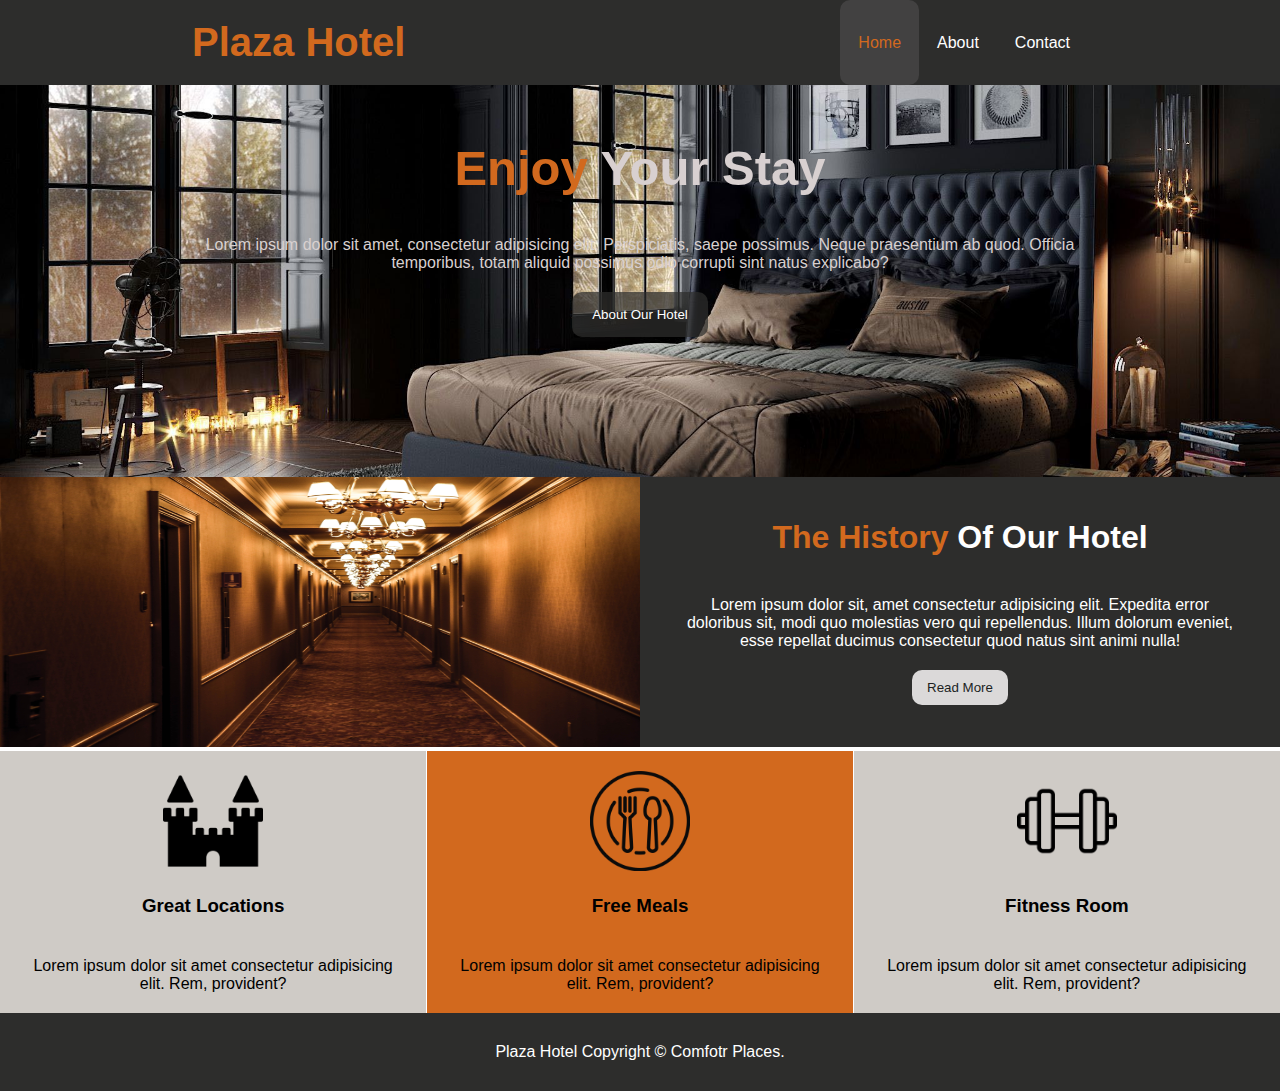
<file: html/index.html>
<!DOCTYPE html>
<html lang="en">
<head>
    <meta charset="UTF-8">
    <meta http-equiv="X-UA-Compatible" content="IE=edge">
    <meta name="viewport" content="width=device-width, initial-scale=1.0">
    <title>Hotel</title>
    <link rel="stylesheet" href="../css/style.css">
</head>
<body>
    <header id="header">
         <nav class="navbar container">
                <h1 class="logo"><a href="../html/index.html">Plaza Hotel</a> </h1>
                <ul>
                    <li><a class="present" href="#">Home</a></li>
                    <li><a href="../html/about.html">About</a></li>
                    <li><a href="../html/contact.html">Contact</a></li>
                </ul>
        </nav>
     </header>
     <div class="showcase ">
        <div class="in-showcase container">
            <h1><span>Enjoy</span> Your Stay</h1>
            <p>Lorem ipsum dolor sit amet, consectetur adipisicing elit. Perspiciatis, saepe possimus. Neque praesentium ab quod. Officia temporibus, totam aliquid possimus odio corrupti sint natus explicabo?</p>
            <button><a href="../html/about.html">About Our Hotel<a></button>
        </div>
        
    </div>
    <div class="mainbar">
        <div class="mainbar-left">
          <img src="../img/zal.jpg" alt=""> 
        </div>
        <div class="mainbar-right">
            <h1><span class="spn">The History</span> Of Our Hotel</h1>
            <p>Lorem ipsum dolor sit, amet consectetur adipisicing elit. Expedita error doloribus sit, modi quo molestias vero qui repellendus. Illum dolorum eveniet, esse repellat ducimus consectetur quod natus sint animi nulla!</p>
            <button>Read More</button>
        </div>
        <div class="clr"></div>
    </div>
    <div class="box-bars">
        <div class="box">
            <img width="100px" src="../img/castle22.png" alt="">
            <h3>Great Locations</h3>
            <p>Lorem ipsum dolor sit amet consectetur adipisicing elit. Rem, provident?</p>
        </div>
        <div class="box">
            <img width="100px" src="../img/meal4.png" alt="">
            <h3>Free Meals</h3>
            <p>Lorem ipsum dolor sit amet consectetur adipisicing elit. Rem, provident?</p>
        </div>
        <div class="box">
            <img width="100px" src="../img/fitness3.png" alt="">
            <h3>Fitness Room</h3>
            <p>Lorem ipsum dolor sit amet consectetur adipisicing elit. Rem, provident?</p>
        </div>
    </div>
    <div id="footer">
        <p>Plaza Hotel Copyright &copy; Comfotr Places.</p>
    </div>
</body>
</html>
</file>
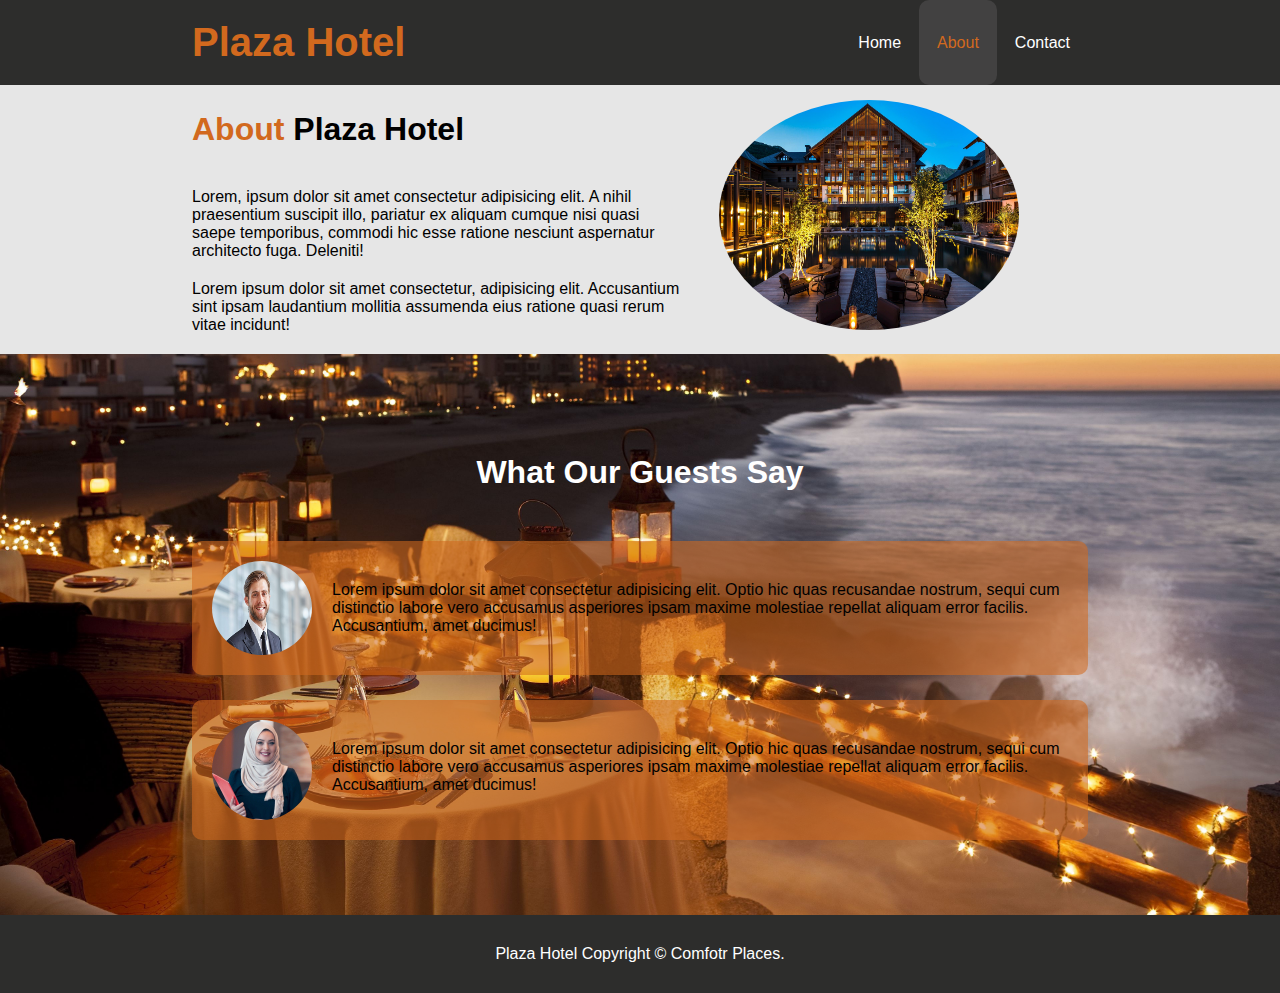
<file: html/about.html>
<!DOCTYPE html>
<html lang="en">
<head>
    <meta charset="UTF-8">
    <meta http-equiv="X-UA-Compatible" content="IE=edge">
    <meta name="viewport" content="width=device-width, initial-scale=1.0">
    <title>Hotel</title>
    <link rel="stylesheet" href="../css/style.css">
</head>
<body>
    <header id="header">
         <nav class="navbar container">
                <h1 class="logo"><a href="../html/index.html">Plaza Hotel</a> </h1>
                <ul>
                    <li><a  href="../html/index.html">Home</a></li>
                    <li><a class="present" href="#">About</a></li>
                    <li><a href="../html/contact.html">Contact</a></li>
                </ul>
        </nav>
     </header>
     <div id="mainbar-ab">
        <div class="container">
            <div class="mainbar-ab-left">
                <h1><span class="spn">About</span> Plaza Hotel</h1>
                <p>Lorem, ipsum dolor sit amet consectetur adipisicing elit. A nihil praesentium suscipit illo, pariatur ex aliquam cumque nisi quasi saepe temporibus, commodi hic esse ratione nesciunt aspernatur architecto fuga. Deleniti!</p>
                <p>Lorem ipsum dolor sit amet consectetur, adipisicing elit. Accusantium sint ipsam laudantium mollitia assumenda eius ratione quasi rerum vitae incidunt!</p>
            </div>
            <div class="mainbar-ab-right">
                <img width="300px" height="230px" src="../img/dacha.jpg" alt="">
            </div>
        </div>
        
     </div>
     <div class="showcase-ab  ">
        <div class="container">
            <h1>What Our Guests Say</h1>
            <div class="box1">
               <img width="100px" src="../img/man.jpg" alt="">
               <p>Lorem ipsum dolor sit amet consectetur adipisicing elit. Optio hic quas recusandae nostrum, sequi cum distinctio labore vero accusamus asperiores ipsam maxime molestiae repellat aliquam error facilis. Accusantium, amet ducimus!</p>
            </div>
            <div class="box1">
                <img width="100px" src="../img/woman.jpg" alt="">
                <p>Lorem ipsum dolor sit amet consectetur adipisicing elit. Optio hic quas recusandae nostrum, sequi cum distinctio labore vero accusamus asperiores ipsam maxime molestiae repellat aliquam error facilis. Accusantium, amet ducimus!</p>
            </div>
        </div>
        
     </div>


    <div id="footer">
        <p>Plaza Hotel Copyright &copy; Comfotr Places.</p>
    </div>
</body>
</html>
</file>
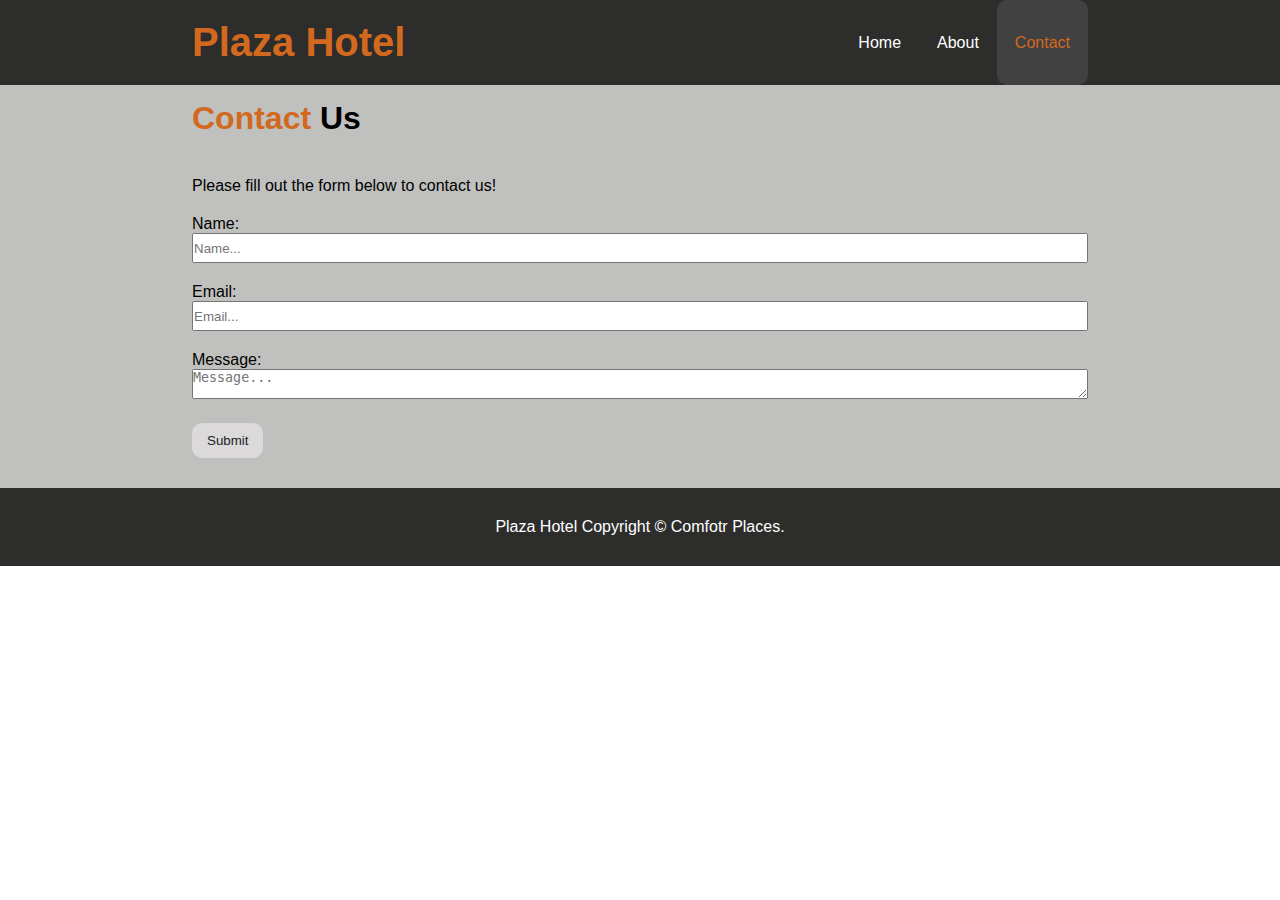
<file: html/contact.html>
<!DOCTYPE html>
<html lang="en">
<head>
    <meta charset="UTF-8">
    <meta http-equiv="X-UA-Compatible" content="IE=edge">
    <meta name="viewport" content="width=device-width, initial-scale=1.0">
    <title>Hotel</title>
    <link rel="stylesheet" href="../css/style.css">
</head>
<body>
    <header id="header">
         <nav class="navbar container">
                <h1 class="logo"><a href="../html/index.html">Plaza Hotel</a> </h1>
                <ul>
                    <li><a  href="../html/index.html">Home</a></li>
                    <li><a  href="../html/about.html">About</a></li>
                    <li><a class="present" href="#">Contact</a></li>
                </ul>
        </nav>
     </header>
     
     <div class="navbar-con">
        <div class="container">
            <h1><span class="spn">Contact</span> Us</h1>
            <p>Please fill out the form below to contact us!</p>
            <form >
                <label >Name:</label>
                <input type="text" placeholder="Name...">
                <label >Email:</label>
                <input type="email" placeholder="Email...">
                <label >Message:</label>
                <textarea  placeholder="Message..."></textarea>
                <button class="bttn">Submit</button>
            </form>
        </div>
     </div>

    <div id="footer">
        <p>Plaza Hotel Copyright &copy; Comfotr Places.</p>
    </div>
</body>
</html>
</file>
<file: css/style.css>
*{
    padding: 0;
    margin: 0;
    box-sizing: border-box;
}

html, body{
    font-family: sans-serif;
}

a{
    text-decoration: none;
}

h1,h2,h3{
    padding-bottom: 20px;
}

p{
    margin: 20px 0;
}
.clr{
    clear: both;
}

#header{
    width: 100%;
    background-color: #2D2D2C;
    color: #fff;
    position: fixed;
    
}
.container{
    width: 70%;
    margin: auto;
}
.navbar{
    
    display: flex;
    justify-content: space-between;
    align-items: center;
}
.navbar h1{
    padding-top: 20px;
}

.navbar h1 a{
    
    color: chocolate;
    font-size: 40px;
}
.navbar ul{
    display: flex;
    flex-direction: row;
    
    
    /* justify-content: space-between; */
}
.navbar ul li{
    display: inline-block;
    
    
}

.navbar ul li a{
    color: rgb(255, 255, 255);
    padding: 34px 18px;
    transition: 1s;
}


.navbar ul li a:hover{
    color: chocolate;
    background-color: rgb(66, 65, 65);
    border-radius: 10px;
}
.present {
    color: chocolate !important;
    background-color: rgb(66, 65, 65);
    border-radius: 10px;
    
}
.showcase{
    background-image: url(../img/hotel.jpg);
    background-position: center;
    background-size: cover;
    
}

.in-showcase{
    text-align: center;
    padding: 140px 0;
    color: rgb(216, 208, 208);
}
.in-showcase h1{
    font-size: 49px;
}

.in-showcase span, .spn{
    color: chocolate;
}
.in-showcase button{
    padding: 15px 20px ;
    background-color: #2d2d2cb9;
    border-radius: 10px;
    border-style: none;
    transition: 1s;
}
.in-showcase button:hover{
    background-color: rgba(210, 105, 30, 0.795);
}
.in-showcase button a{
    color: #fff;
    
}
.mainbar-left{
    float: left;
    width: 50%;
    height: 100%;
    /* background-image: url(../img/zal.jpg);
    background-size: cover;
    background-position: center; */
}
.mainbar-left img{
    width: 675px;
    height: 270px;
}
.mainbar-right{
   float: right;
    width: 50%;
    background-color: #2D2D2C;
    color: #fff;
    text-align: center;
    padding: 42px;

}
.mainbar-right button{
    background-color: rgb(219, 217, 217);
    color: rgb(32, 31, 31);
    border-style: none;
    padding: 10px 15px;
    border-radius: 10px;
    transition: 1s;
    
}
.mainbar-right button:hover{
    background-color: rgba(210, 105, 30, 0.829);
    color: #fff;
}

.box-bars{
    display: flex;
    justify-content: space-between;
}
.box-bars .box{
    width: 33.3%;
    text-align: center;
    padding: 20px 20px 0 20px;
    background-color: rgb(207, 203, 198);
}

.box-bars .box:nth-child(2){
    background-color: chocolate;
}
.box-bars .box h3{
    margin-top: 20px;
}
#footer{
    background-color: #2D2D2C;
    padding: 10px 0;
    text-align: center;
    color: #fff;
}



#mainbar-ab{
    background-color: rgb(230, 230, 230);
   padding-top: 100px;
   
} 
.mainbar-ab-left{
    width: 55%;
    display: inline-block;
}
.mainbar-ab-right{
    
    width: 40%;
    display: inline-block;
}
.mainbar-ab-right img{
   
    margin-left: 30px;
    border-radius: 50%;
}


.showcase-ab{
    
    padding: 50px 0;
    background-image: url(../img/party.jpg);
    background-position: center;
    background-size: cover;
}

.showcase-ab h1{
    padding: 50px 0;
   
    text-align: center;
    color: #fff;
}

.showcase-ab .box1{
    display: flex;
    flex-direction: row;
    background-color: rgba(210, 105, 30, 0.568);
    padding: 20px ;
    margin-bottom: 25px;
    border-radius: 10px;
}
.showcase-ab .box1 img{
    border-radius: 50%;
}
.showcase-ab .box1 p{
    padding-left: 20px;
}

.navbar-con{
    padding: 100px 0 30px 0;
    background-color: #c0c0be;
}
.navbar-con label,input{
    display: block;
    ;
}
.navbar-con input,textarea{
    width: 100%;
    height: 30px;
    margin-bottom: 20px;
}

.navbar-con .bttn{
    background-color: rgb(219, 217, 217);
    color: rgb(32, 31, 31);
    border-style: none;
    padding: 10px 15px;
    border-radius: 10px;
    transition: 1s;
}

.navbar-con .bttn:hover{
    background-color: rgba(210, 105, 30, 0.829);
    color: #fff;

}
</file>
